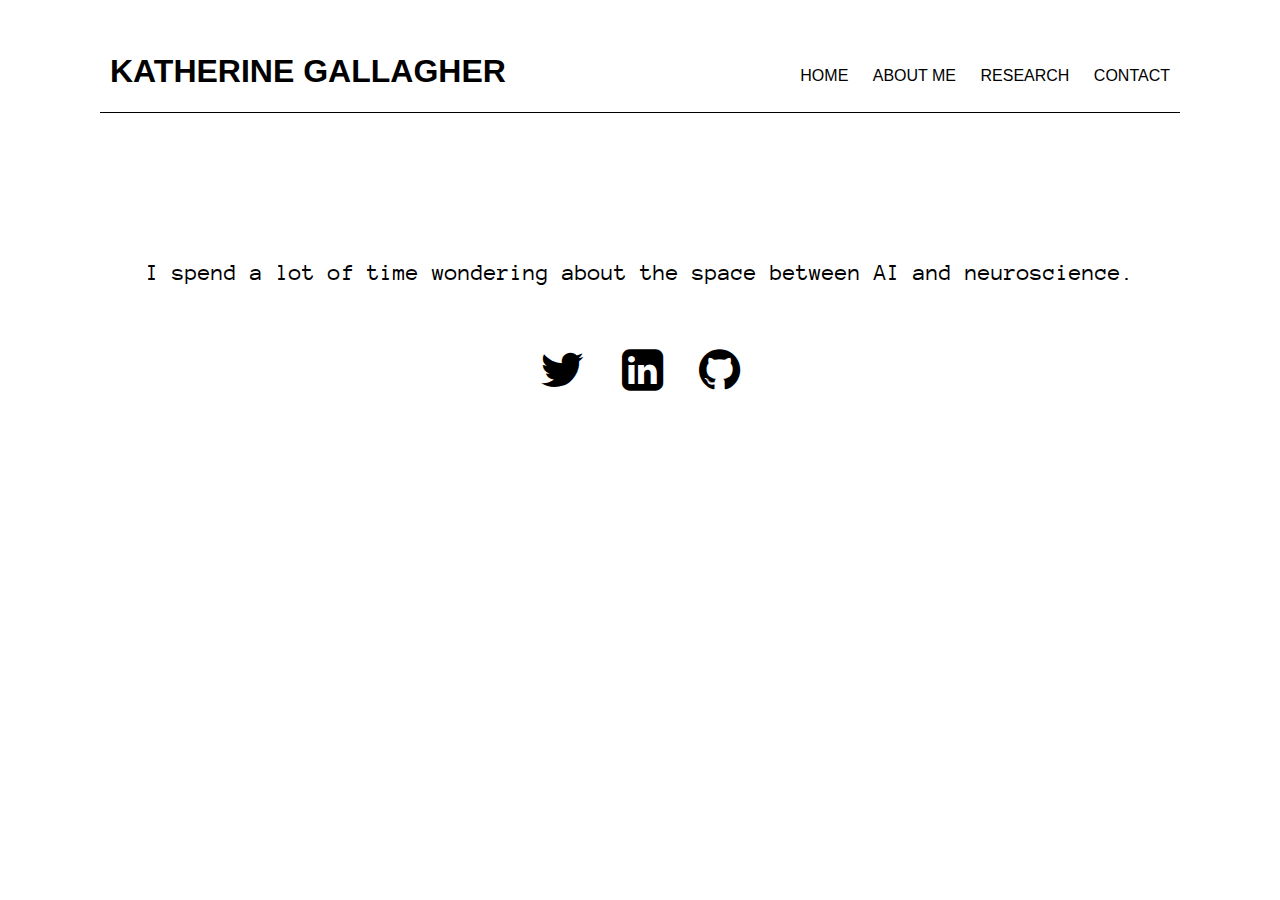
<file: index.html>
<!DOCTYPE html>
<html lang="en">
<head>
    <link rel="stylesheet" href="style/style.css">
    <link rel="stylesheet" href="style/normalize.css">
    <link rel="stylesheet" href="font-awesome-4.7.0/css/font-awesome.min.css">
    <link href="https://fonts.googleapis.com/css?family=Anonymous+Pro" rel="stylesheet">
    <meta charset="UTF-8">
    <title>Katherine Gallagher</title>
</head>
<body>
  <div class="wrapper max-width">
    <nav class="top-nav menu p-top-4">
      <h1 class="left">Katherine Gallagher</h1>
      <ul class="navigation">
          <a href="index.html"><li>Home</li></a>
          <a href="about.html"><li>About Me</li></a>
          <a href="http://mind.media.mit.edu" target="_blank"><li>Research</li></a>
          <a href="#" onclick="div_show()"><li>Contact</li></a>
      </ul>
    </nav>
    <section class="content-wrapper">
      <p class="home-text">I spend a lot of time wondering about the space between AI and neuroscience.</p>
      <ul class= "icon-wrapper">
          <a href="https://twitter.com/kvdmgallagher" target="_blank"><i class="fa fa-twitter fa-3x"></i></a>
          <a href="https://www.linkedin.com/in/katherinevgallagher" target="_blank"><i class="fa fa-linkedin-square fa-3x"></i></a>
          <a href="https://github.com/kvgallagher" target="_blank"><i class="fa fa-github fa-3x"></i></a>
      </ul>
    </section>
  </div>

  <!-- Contact popup starts here -->
  <div id="contact-popup">
    <form action="index.html" id="form" name="form">
    <img id="close" src="images/close-x.png" style="width:30px;height:30px;" onclick ="div_hide()">
    <input id="name" name="name" placeholder="Name" type="text">
    <input id="email" name="email" placeholder="Email" type="text">
    <textarea id="msg" name="message"></textarea>
    <a href="Javascript:%20check_empty()" id="submit">Submit</a>
    </form>
  </div>
<script src="js/main.js"></script>
</body>
</html>
</file>
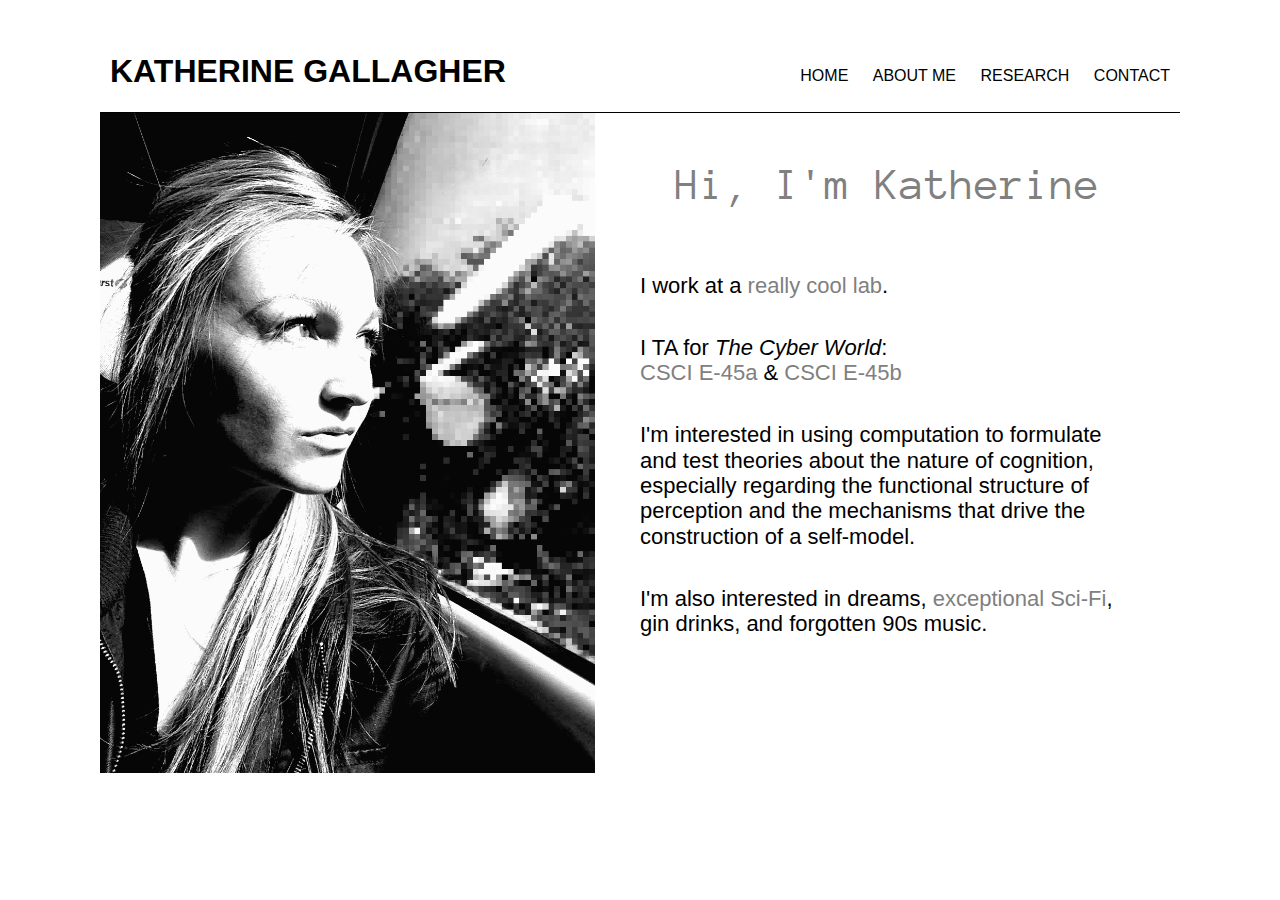
<file: about.html>
<!DOCTYPE html>
<html lang="en">
<head>
    <link rel="stylesheet" href="style/style.css">
    <link rel="stylesheet" href="style/normalize.css">
    <link rel="stylesheet" href="font-awesome-4.7.0/css/font-awesome.min.css">
    <link href="https://fonts.googleapis.com/css?family=Anonymous+Pro" rel="stylesheet">
    <meta charset="UTF-8">
    <title>Katherine Gallagher</title>
</head>
<body>
  <div class="wrapper max-width">
    <nav class="top-nav menu p-top-4">
      <h1 class="left">Katherine Gallagher</h1>
      <ul class="navigation">
          <a href="index.html"><li>Home</li></a>
          <a href="about.html"><li>About Me</li></a>
          <a href="http://mind.media.mit.edu" target="_blank"><li>Research</li></a>
          <a href="#" onclick="div_show()"><li>Contact</li></a>
      </ul>
    </nav>
    <section class="about-wrapper">
      <section class ="width-50">
        <img src="images/KVG.png">
      </section>
      <section class="about-text-box width-50">
        <p class="about-heading">Hi, I'm Katherine</p>
        <p class="text1">I work at a <a href="http://ped.fas.harvard.edu" target="_blank">really cool lab</a>.</p>
        <p class="text1">I TA for <i>The Cyber World</i>:
        <br>
        <a href="https://canvas.harvard.edu/courses/4293" target="_blank">CSCI E-45a</a> & 
        <a href="https://canvas.harvard.edu/courses/8359" target="_blank">CSCI E-45b</a></p>
        <p class="text1">I'm interested in using computation to formulate and test theories about the nature of cognition, especially regarding the functional structure of perception and the mechanisms that drive the construction of a self-model.</p>
        <p class="text1">I'm also interested in dreams, <a href="https://www.physics.princeton.edu/ph115/LQ.pdf" target="_blank">exceptional Sci-Fi</a>, gin drinks, and forgotten 90s music.</p>
      </section>
    </section>
  </div>

  <!-- Contact popup starts here -->
  <div id="contact-popup">
    <form action="about.html" id="form" name="form">
    <img id="close" src="images/close-x.png" style="width:30px;height:30px;" onclick ="div_hide()">
    <input id="name" name="name" placeholder="Name" type="text">
    <input id="email" name="email" placeholder="Email" type="text">
    <textarea id="msg" name="message"></textarea>
    <a href="Javascript:%20check_empty()" id="submit">Submit</a>
    </form>
  </div>

</body>

<script src="js/main.js"></script>

</html>
</file>
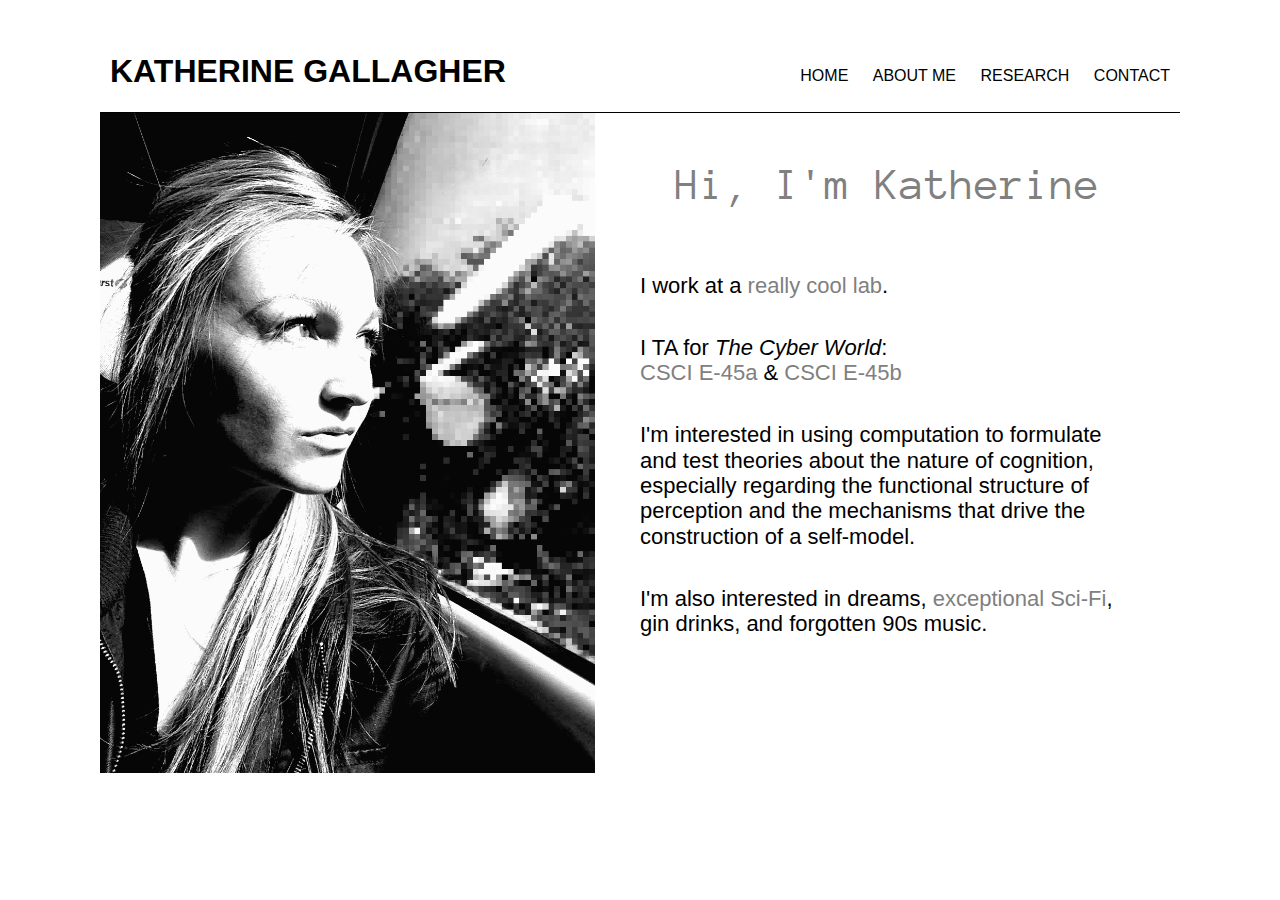
<file: public/about.html>
<!DOCTYPE html>
<html lang="en">
<head>
    <link rel="stylesheet" href="../style/style.css">
    <link rel="stylesheet" href="../style/normalize.css">
    <link rel="stylesheet" href="../font-awesome-4.7.0/css/font-awesome.min.css">
    <link href="https://fonts.googleapis.com/css?family=Anonymous+Pro" rel="stylesheet">
    <meta charset="UTF-8">
    <title>Katherine Gallagher</title>
</head>
<body>
  <div class="wrapper max-width">
    <nav class="top-nav menu p-top-4">
      <h1 class="left">Katherine Gallagher</h1>
      <ul class="navigation">
          <a href="../index.html"><li>Home</li></a>
          <a href="about.html"><li>About Me</li></a>
          <a href="http://mind.media.mit.edu" target="_blank"><li>Research</li></a>
          <a href="#" onclick="div_show()"><li>Contact</li></a>
      </ul>
    </nav>
    <section class="about-wrapper">
      <section class ="width-50">
        <img src="../images/KVG.png">
      </section>
      <section class="about-text-box width-50">
        <p class="about-heading">Hi, I'm Katherine</p>
        <p class="text1">I work at a <a href="http://ped.fas.harvard.edu" target="_blank">really cool lab</a>.</p>
        <p class="text1">I TA for <i>The Cyber World</i>:
        <br>
        <a href="https://canvas.harvard.edu/courses/4293" target="_blank">CSCI E-45a</a> & 
        <a href="https://canvas.harvard.edu/courses/8359" target="_blank">CSCI E-45b</a></p>
        <p class="text1">I'm interested in using computation to formulate and test theories about the nature of cognition, especially regarding the functional structure of perception and the mechanisms that drive the construction of a self-model.</p>
        <p class="text1">I'm also interested in dreams, <a href="https://www.physics.princeton.edu/ph115/LQ.pdf" target="_blank">exceptional Sci-Fi</a>, gin drinks, and forgotten 90s music.</p>
      </section>
    </section>
  </div>

  <!-- Contact popup starts here -->
  <div id="contact-popup">
    <form action="#" id="form" method="post" name="form">
    <img id="close" src="../images/close-x.png" style="width:30px;height:30px;" onclick ="div_hide()">
    <input id="name" name="name" placeholder="Name" type="text">
    <input id="email" name="email" placeholder="Email" type="text">
    <textarea id="msg" name="message"></textarea>
    <a href="javascript:%20check_empty()" id="submit">Submit</a>
    </form>
  </div>

</body>

<script src="../js/main.js"></script>

</html>
</file>
<file: style/style.css>
html, body {
  height: 100%;
  background: white;
  margin: 0;
}

p {
  padding-bottom: 15px;
}

.wrapper {
  position: relative;
  margin: 0 auto;
  height: 100%;
}

.menu {
  display: flex;
  flex-direction: row;
  justify-content: space-between;
  text-transform: uppercase;
  border-bottom: 1px solid black;
}

nav h1 {
  padding-left: 10px;
  text-align: center;

  /* Smooth CSS3 transition */
  transition: font-size .25s linear; 
  -o-transition: font-size .25s linear; 
  -moz-transition: font-size .25s linear; 
  -webkit-transition: font-size .25s linear; 
}

.navigation {
  align-self: flex-end;
  text-align: center;

  /* Smooth CSS3 transition */
  transition: font-size .25s linear; 
  -o-transition: font-size .25s linear; 
  -moz-transition: font-size .25s linear; 
  -webkit-transition: font-size .25s linear; 
}

.navigation li {
  display: inline-block;
  padding: 10px;
  color: black;
}


.navigation li:hover {
  color: grey;
}

.content-wrapper {
  display: flex;
  flex-direction: column;
  justify-content: center;
  align-items: center;
  width: 100%;
  height: 400px;

  top:0;
  bottom: 0;
  left: 0;
  right: 0;

  margin: auto;
}

.home-text {
  display: flex;
  font-family: 'Anonymous Pro', monospace;
  font-size: 1.5em;
  align-self: center;
  padding: 20px;
  text-align: center;

  /* Smooth CSS3 transition */
  transition: font-size .25s linear; 
  -o-transition: font-size .25s linear; 
  -moz-transition: font-size .25s linear; 
  -webkit-transition: font-size .25s linear; 
}

.icon-wrapper {
  display: flex;
  flex-direction: row;
  justify-content: space-between;
  width: 200px;
  padding-left: 0px;
}

.fa {
  color: black;

  /* Smooth CSS3 transition */
  transition: font-size .25s linear; 
  -o-transition: font-size .25s linear; 
  -moz-transition: font-size .25s linear; 
  -webkit-transition: font-size .25s linear; 
}

.fa:hover {
  color: grey;
}

/* ABOUT ME */

.about-wrapper {
  display: flex;
  flex-direction: row;
  justify-content: center;

  top:0;
  bottom: 0;
  left: 0;
  right: 0;

  margin: auto;
}

img {
  max-width:100%;
  max-height:100%;
}

.about-text-box {
  padding-left: 45px;
  padding-right: 45px;
}

.about-heading {
  font-family: 'Anonymous Pro', monospace;
  font-size: 46px;
  color: grey;
  text-align: center;
}

.text1 {
  font-size: 22px;
}

.text1 a {
  color: grey;
  text-decoration:none;
}

.text1 a:hover {
  color: black;
}

/* CONTACT POPUP */

img#close {
  position:absolute;
  right:0px;
  top:0px;
  cursor:pointer
}

div#contact-popup {
  display: none;
  position: absolute;
  left:50%;
  top:25%;
  margin-left:-202px;
}

form {
  max-width:300px;
  min-width:250px;
  padding:10px 50px;
  border:2px solid black;
  background-color: white;
}

hr {
  margin:10px -50px;
  border:0;
  border-top:1px solid #ccc
}

input[type=text] {
  width:92%;
  padding:10px;
  margin-top:20px;
  border:1px solid #ccc;
  font-size:16px;
  font-family: 'Anonymous Pro', monospace;
}

#msg {
  width:92%;
  height:95px;
  padding:10px;
  margin-top: 10%;
  resize:none;
  border:1px solid #ccc;
  font-size:16px;
  font-family: 'Anonymous Pro', monospace;
}

#submit {
  text-decoration:none;
  width:100%;
  text-align:center;
  display:block;
  background-color: black;
  color: white;
  padding:10px 0;
  text-transform: uppercase;
  cursor:pointer;
}

span {
  color:red;
  font-weight:700
}

/* MEDIA QUERIES */

@media only screen and (max-width: 1036px) {

  .menu {
    display: flex;
    flex-direction: column;
    justify-content: space-between;
    text-transform: uppercase;
    border-bottom: 1px solid black;
  }

  nav h1 {
    padding: 0px;
    font-size: 3em;
  }

  .navigation {
    align-self: center;
    padding: 0px;
    font-size: 1.5em;
  }

  p.home-text {
    font-size: 2.5em;
  }

  .icon-wrapper {
    width: 250px;
  }

  .fa:before {
    font-size: 1.4em;
  }

  div#contact-popup {
    top:20%;
  }

}
</file>
